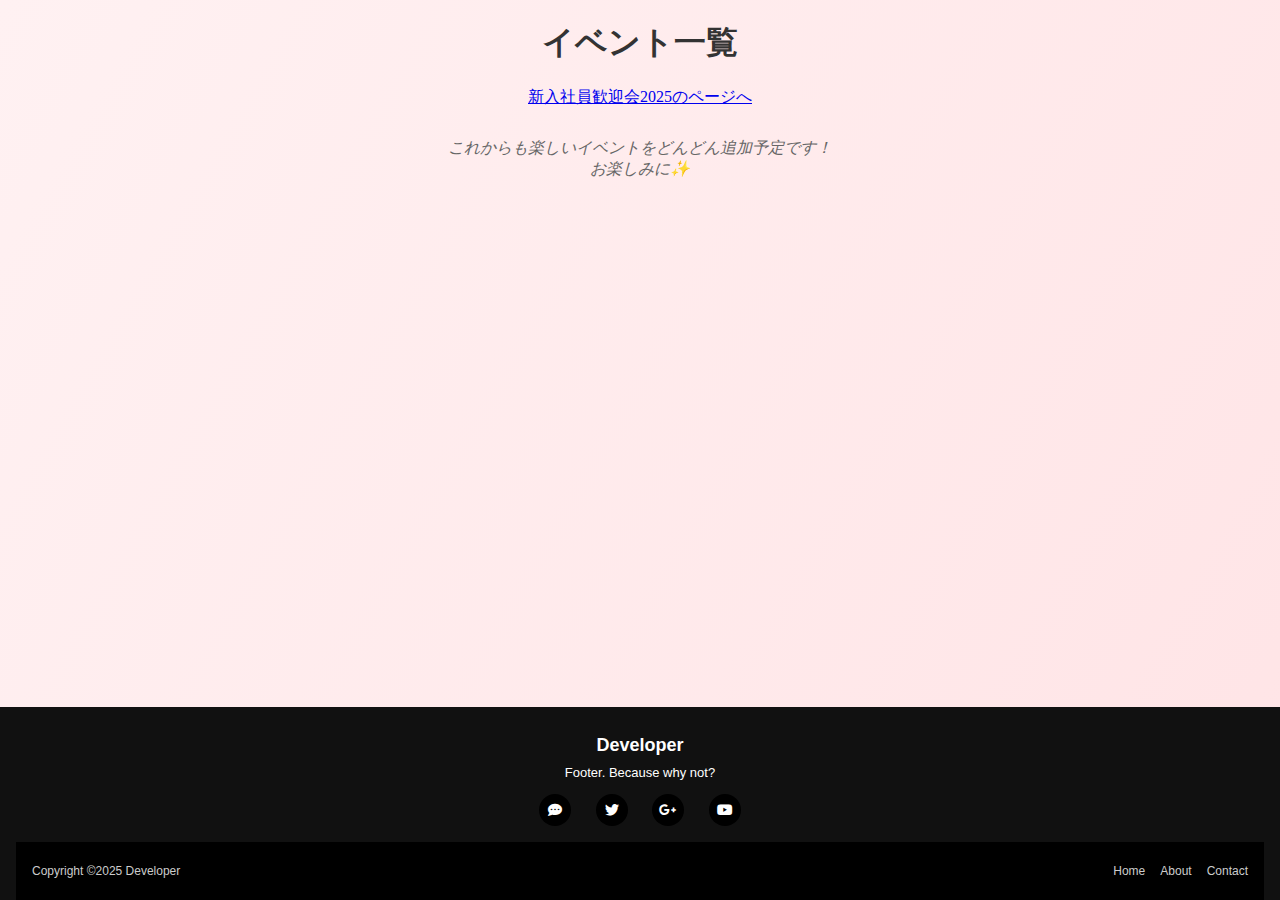
<file: index.html>
<!DOCTYPE html>
<html lang="ja">

<head>
  <meta charset="UTF-8" />
  <meta name="viewport" content="width=device-width, initial-scale=1.0" />
  <title>No1 Events</title>
  <link rel="stylesheet" href="css/style.css" />
  <link rel="stylesheet" href="https://cdnjs.cloudflare.com/ajax/libs/font-awesome/6.5.0/css/all.min.css">
</head>

<body>
  <div class="page-wrapper">
    <main class="main-content">
      <h1>イベント一覧</h1>
      <a  href="src/pages/hanami2025.html">新入社員歓迎会2025のページへ</a>
      <p class="event-note">これからも楽しいイベントをどんどん追加予定です！<br>お楽しみに✨</p>
    </main>

    <div id="footer-container"></div>
  </div>

  <script src="src/js/footer.js" defer data-footer-path="src/components/footer.html"></script>
</body>

</html>
</file>
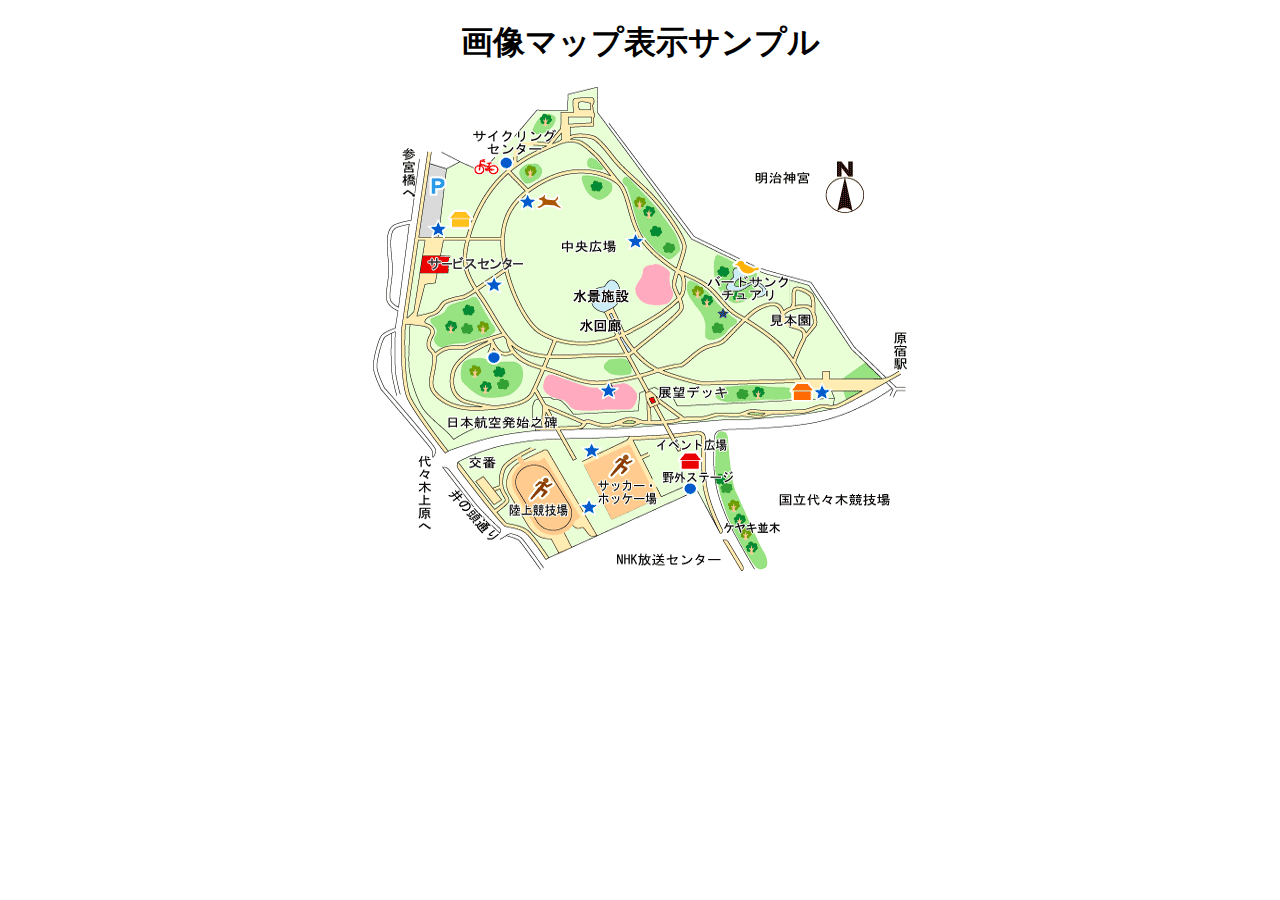
<file: src/index.html>
<!DOCTYPE html>
<html lang="ja">

<head>
  <meta charset="UTF-8">
  <title>画像マップのサンプル</title>
  <style>
    body {
      font-family: Arial, sans-serif;
      text-align: center;
    }

    img {
      max-width: 100%;
      height: auto;
    }
  </style>
</head>

<body>
  <h1>画像マップ表示サンプル</h1>

  <img src="../img/map.png" usemap="#image-map" alt="サンプル画像">

  <map name="image-map">
    <!-- 左上の四角形リンク -->
    <area shape="rect" coords="50,50,150,150" href="https://example.com/area1" alt="リンク1" target="_blank">

    <!-- 円形のリンク -->
    <area shape="circle" coords="300,300,50" href="https://example.com/area2" alt="リンク2" target="_blank">

    <!-- 多角形リンク（例：三角形） -->
    <area shape="poly" coords="400,100,500,200,300,200" href="https://example.com/area3" alt="リンク3" target="_blank">
  </map>
</body>

</html>
</file>
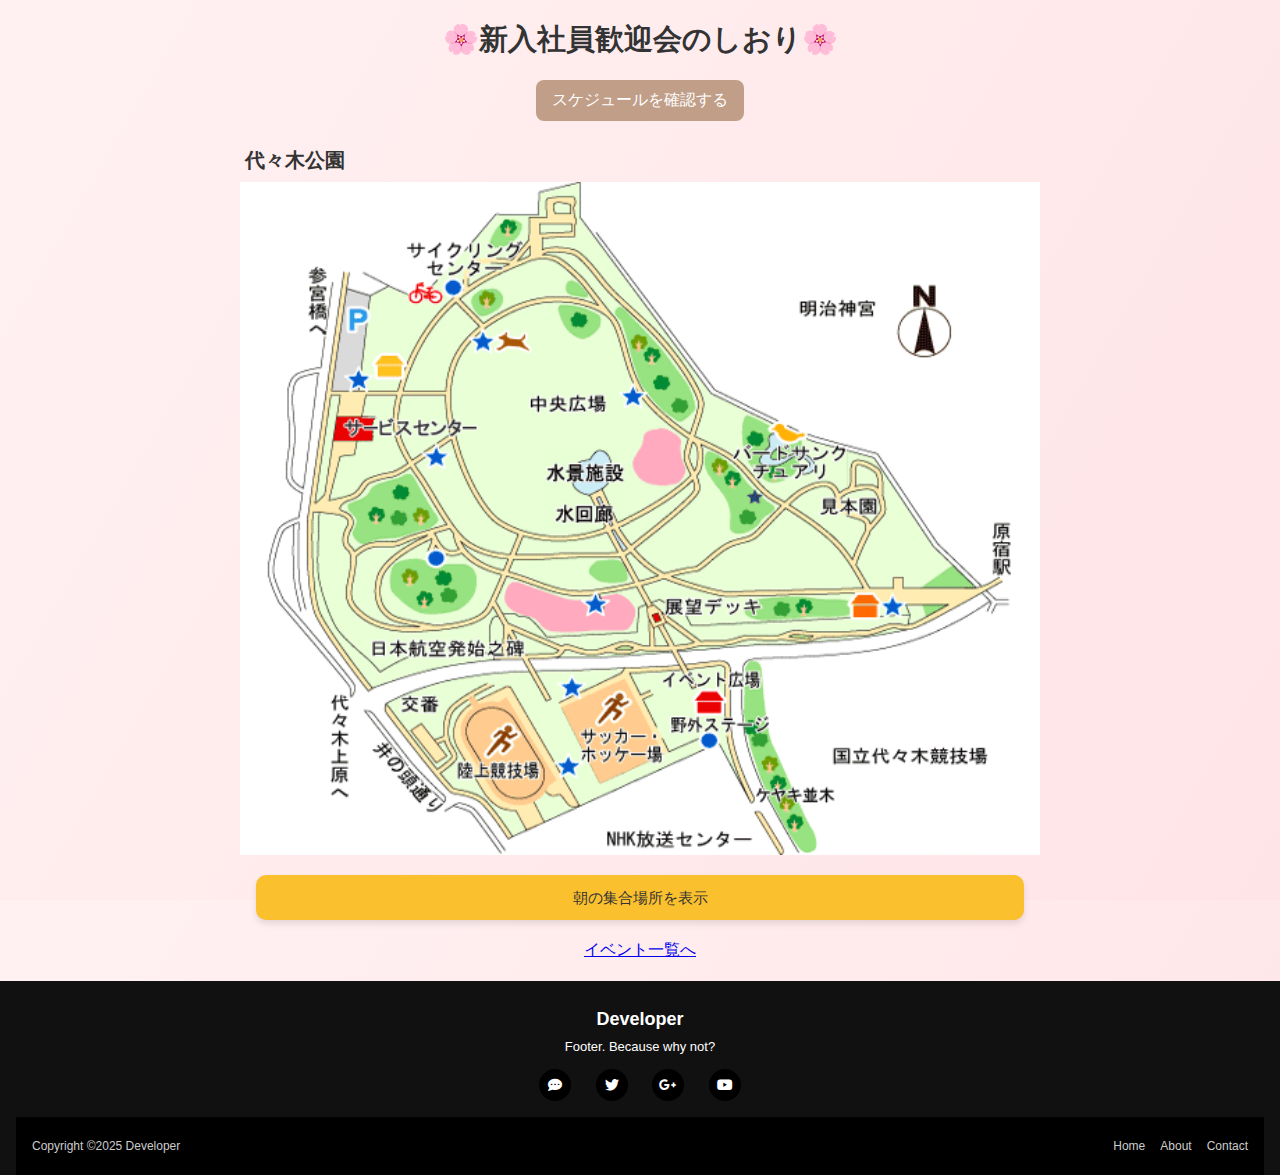
<file: src/pages/hanami2025.html>
<!DOCTYPE html>
<html lang="ja">

<head>
  <meta charset="UTF-8" />
  <meta name="viewport" content="width=device-width, initial-scale=1.0" />
  <title>新入社員歓迎会のしおり</title>
  <link rel="stylesheet" href="../../css/style.css" />
  <link rel="stylesheet" href="https://cdnjs.cloudflare.com/ajax/libs/font-awesome/6.5.0/css/all.min.css">
</head>

<body>
  <div class="page-wrapper">
    <main class="main-content">
      <h1 class="fade-in title">🌸新入社員歓迎会のしおり🌸</h1>
      <button id="toggleScheduleBtn" class="toggle-btn" data-target="schedulePanel">スケジュールを確認する</button>
  
      <div id="mapPanel" class="toggle-panel open">
        <h2 class="map-title">代々木公園</h2>
        <div class="map-container">
          <img src="../../img/map.png" alt="花見マップ" class="map" />
        </div>
        <div class="map-actions">
          <button id="addMeetingSpotBtn" class="map-btn">朝の集合場所を表示</button>
          <!-- <button id="toggleHotspotsBtn" class="map-btn">おすすめスポットを表示</button> -->
        </div>
      </div>
      <div class="toggle-wrapper">
        <div id="schedulePanel" class="toggle-panel">
          <h2>スケジュール</h2>
          <div id="scheduleContainer" class="schedule-wrapper">
            <table class="schedule-table">
              <tr><th>時間</th><th>内容</th></tr>
              <tr><td>10:00</td><td>集合・挨拶（軽くアイスブレイク）<br>全体で自己紹介</td></tr>
              <tr><td>10:30</td><td>グループ分け（4チーム予定）</td></tr>
              <tr><td>10:40</td><td>グループ毎に散策開始!<br>→Photoコンテストも忘れずに!</td></tr>
              <tr><td>11:30</td><td>グループ毎に帰還＆団欒タイム<br>（軽食や飲み物なども◎）</td></tr>
              <tr><td>12:00</td><td>ゲーム</td></tr>
              <tr><td>12:40</td><td>Photoコンテストの結果発表・表彰</td></tr>
              <tr><td>13:00</td><td>クロージング（解散）</td></tr>
            </table>
          </div>

          <h3>持ち物</h3>
          <div class="schedule-wrapper">
            <div class="schedule-note">
              <ul class="item-list">
                <li>レジャーシート<br><span class="note">※ある人、こちらでも用意します</span></li>
                <li>動きやすい服・靴</li>
                <li>カメラまたはスマホ（Photoコンテスト用）</li>
                <li>タオルや日焼け止め（天候に応じて）</li>
              </ul>
            </div>
          </div>
        </div>
      </div>

      <!-- モーダル -->
      <div class="modal" id="infoModal">
        <div class="modal-content">
          <span class="close-button" id="closeModal">&times;</span>
          <h2 id="modalTitle">タイトル</h2>
          <p id="modalDescription">説明文</p>
        </div>
      </div>

      <a href="../../index.html">イベント一覧へ</a>
    </main>

    <div id="footer-container"></div>
  </div>

  <script src="../../src/js/script.js" defer></script>
  <script src="../../src/js/marker.js" defer></script>
  <script src="../js/footer.js" defer data-footer-path="../components/footer.html"></script>
</body>

</html>
</file>
<file: css/style.css>
html,body {
  height: 100%;
}

body {
  text-align: center;
  overflow-x: hidden;
  background: linear-gradient(120deg, #fff1f2, #ffe4e6);
  font-family: 'Yu Mincho', 'Hiragino Mincho ProN', serif;
  color: #333;
  margin: 0;
  padding: 0;
}

.main-content {
  flex: 1;
}

.page-wrapper {
  display: flex;
  flex-direction: column;
  min-height: 100vh;
}

.title {
  margin: 20px 0;
  font-size: 1.8em;
}

.event-note {
  text-align: center;
  font-size: 16px;
  color: #666;
  margin-top: 30px;
  font-style: italic;
}

.hotspot {
  position: absolute;
  width: 30px;
  height: 30px;
  background-color: rgba(255, 0, 0, 0.4);
  border-radius: 50%;
  cursor: pointer;
  transform: translate(-50%, -50%);
  transition: background-color 0.3s;
  border: 1px solid red;
  outline: none;
}

.hotspot:hover {
  background-color: rgba(255, 0, 0, 0.6);
}

/* モーダル */
.modal {
  display: none;
  position: fixed;
  z-index: 1000;
  left: 0;
  top: 0;
  width: 100%;
  height: 100%;
  background: rgba(0, 0, 0, 0.5);
  justify-content: center;
  align-items: center;
}

.modal-content {
  background: #fff;
  padding: 20px;
  border-radius: 12px;
  max-width: 80%;
  max-height: 60vh;
  box-shadow: 0 4px 10px rgba(0, 0, 0, 0.2);
  margin-bottom: 100px;
  text-align: left;
}

.close-button {
  float: right;
  font-size: 24px;
  cursor: pointer;
}

.schedule-title {
  font-size: 20px;
  color: #5a4a42;
  font-weight: bold;
  font-family: 'Yu Mincho', 'Hiragino Mincho ProN', serif;
  text-align: left;
}

.schedule-wrapper {
  display: flex;
  justify-content: center;
  margin: 10px auto;
  padding: 20px;
  background: #fdfaf5;
  /* 和紙風の背景色 */
  border: 2px solid #e8d8c3;
  border-radius: 12px;
  max-width: 700px;
  box-shadow: 0 0 10px rgba(0, 0, 0, 0.08);
}

.schedule-table {
  width: 100%;
  border-collapse: collapse;
  table-layout: fixed;
  font-family: "Yu Mincho", "Hiragino Mincho ProN", serif;
  font-size: 16px;
  color: #3e3e3e;
}

.schedule-table th,
.schedule-table td {
  padding: 14px 10px;
  vertical-align: top;
  line-height: 1.8;
  font-weight: normal;
}

.schedule-table th:first-child,
.schedule-table td:first-child {
  width: 80px;
  text-align: center;
  white-space: nowrap;
  color: #5c5c5c;
  font-size: 16px;
  line-height: 1.8;
}

.schedule-table th:last-child,
.schedule-table td:last-child {
  width: auto;
  text-align: left;
}

.schedule-note {
  border-radius: 8px;
  font-size: 14px;
  color: #444;
}

.item-list {
  list-style: none;
  padding: 0;
  margin: 0;
  text-align: left;
  line-height: 1.8;
  font-size: 15px;
  font-family: 'Yu Mincho', 'Hiragino Mincho ProN', serif;
}

.item-list li {
  font-size: 16px;
  line-height: 1.8;
  margin-bottom: 5px;
  position: relative;
}

.item-list .note {
  font-size: 14px;
  color: #666;
  display: block;
  margin-left: 4px;
}

.map-container {
  position: relative;
  width: 100%;
  max-width: 800px;
  margin: 0 auto;
}

.map {
  width: 100%;
  display: block;
}

#mapPanel {
  max-width: 800px;
  margin: 0 auto;
  padding: 0 16px;
}

.map-title {
  text-align: left;
  font-size: 20px;
  margin: 16px 5px 8px;
  color: #333;
}

.toggle-panel {
  overflow: hidden;
  max-height: 0;
  transition: max-height 0.5s ease, padding 0.3s ease, opacity 0.3s ease;
  padding: 0;
  opacity: 0;
  pointer-events: none;
}

.toggle-panel.open {
  max-height: 1000px;
  padding: 10px 0;
  opacity: 1;
  pointer-events: auto;
}

.toggle-btn {
  display: block;
  margin: 20px auto 10px;
  background: #c19e87;
  color: white;
  border: none;
  padding: 10px 16px;
  font-size: 16px;
  border-radius: 8px;
  cursor: pointer;
  transition: background 0.3s ease;
}

.toggle-btn:hover {
  background: #a77d5f;
}

.map-actions {
  display: flex;
  justify-content: center;
  gap: 12px;
  margin: 20px auto;
  padding: 0 16px;
  flex-wrap: wrap;
}

.map-btn {
  flex: 1 1 0;
  min-width: 140px;
  padding: 12px 16px;
  background: #fbc02d;
  color: #333;
  border: none;
  border-radius: 10px;
  font-size: 15px;
  box-shadow: 0 4px 6px rgba(0, 0, 0, 0.1);
  cursor: pointer;
  transition: background 0.3s, transform 0.1s;
  white-space: normal;
  /* ← 複数行許可 */
  text-align: center;
  line-height: 1.4;
  /* スマホ用*/
  -webkit-tap-highlight-color: transparent;
  outline: none;
  -webkit-touch-callout: none;
}

.map-btn:hover {
  background: #f9a825;
  transform: translateY(-1px);
}

.meeting-marker-first {
  position: absolute;
  width: 32px;
  height: 32px;
  background: url('../img/star.png') no-repeat center center;
  background-size: contain;
  top: 62%;
  right: 8%;
  transform: translate(-50%, -50%);
  z-index: 10;
}

.meeting-marker-second {
  position: absolute;
  width: 32px;
  height: 32px;
  background: url('../img/star.png') no-repeat center center;
  background-size: contain;
  top: 62%;
  left: 40%;
  transform: translate(-50%, -50%);
  z-index: 10;
}

.meeting-marker-first.with-label {
  position: absolute;
  top: 62%;
  right: 8%;
  width: 32px;
  height: 32px;
  background: url('../img/star.png') no-repeat center center;
  background-size: contain;
  transform: translate(-50%, -50%);
  z-index: 10;
}

/* 吹き出しラベルをマーカー内に絶対配置 */
.meeting-marker-first.with-label .marker-label {
  position: absolute;
  bottom: 100%;
  /* ← マーカーの上に出す */
  left: 50%;
  transform: translateX(-50%);
  background: #fff;
  color: #333;
  font-size: 12px;
  padding: 6px 10px;
  border-radius: 6px;
  white-space: nowrap;
  box-shadow: 0 2px 6px rgba(0, 0, 0, 0.1);
  margin-bottom: 6px;
}

/* 吹き出しの三角形 */
.meeting-marker-first.with-label .marker-label::after {
  content: "";
  position: absolute;
  top: 100%;
  left: 50%;
  transform: translateX(-50%);
  border-width: 6px 6px 0 6px;
  border-style: solid;
  border-color: #fff transparent transparent transparent;
}

.meeting-marker-second.with-label {
  position: absolute;
  top: 62%;
  right: 8%;
  width: 32px;
  height: 32px;
  background: url('../img/star.png') no-repeat center center;
  background-size: contain;
  transform: translate(-50%, -50%);
  z-index: 10;
}

/* 吹き出しラベルをマーカー内に絶対配置 */
.meeting-marker-second.with-label .marker-label {
  position: absolute;
  bottom: 100%;
  /* ← マーカーの上に出す */
  left: 50%;
  transform: translateX(-50%);
  background: #fff;
  color: #333;
  font-size: 12px;
  padding: 6px 10px;
  border-radius: 6px;
  white-space: nowrap;
  box-shadow: 0 2px 6px rgba(0, 0, 0, 0.1);
  margin-bottom: 6px;
}

/* 吹き出しの三角形 */
.meeting-marker-second.with-label .marker-label::after {
  content: "";
  position: absolute;
  top: 100%;
  left: 50%;
  transform: translateX(-50%);
  border-width: 6px 6px 0 6px;
  border-style: solid;
  border-color: #fff transparent transparent transparent;
}

/* 基本レイアウト */
.footer {
  background: #111;
  color: #fff;
  text-align: center;
  padding: 20px 16px 0;
  margin-top: 20px;
  font-family: 'Segoe UI', sans-serif;
}

.footer-content h2 {
  font-size: 18px;
  margin: 8px 0;
}

.footer-content p {
  font-size: 13px;
  max-width: 600px;
  margin: 0 auto 12px;
  line-height: 1.4;
}

/* SNSアイコン */
.social-icons {
  margin-bottom: 16px;
}

.social-icons a {
  display: inline-block;
  margin: 0 10px;
  width: 32px;
  height: 32px;
  line-height: 32px;
  background: #000;
  border-radius: 50%;
  color: #fff;
  font-size: 14px;
  transition: 0.3s;
}

.social-icons a:hover {
  background: #fff;
  color: #000;
}

/* 下部フッター */
.footer-bottom {
  background: #000;
  display: flex;
  justify-content: space-between;
  align-items: center;
  padding: 10px 16px;
  flex-wrap: wrap;
}

.footer-bottom p,
.footer-bottom a {
  font-size: 12px;
  color: #ccc;
  text-decoration: none;
}

.footer-bottom a:hover {
  text-decoration: underline;
}

.footer-menu {
  display: flex;
  gap: 15px;
}

@keyframes fadeIn {
  to {
    opacity: 1;
  }
}

/* スマホ対応 */
@media (max-width: 600px) {
  .modal-content {
    font-size: 14px;
    padding: 15px;
  }

  .hotspot {
    width: 25px;
    height: 25px;
    outline: none;
    -webkit-tap-highlight-color: transparent;
  }

  .schedule-wrapper {
    padding: 20px 16px;
    margin: 20px auto;
    width: 90%;
    overflow-x: auto;
    box-sizing: border-box;
  }

  .schedule-table {
    font-size: 15px;
    margin: auto;
    table-layout: fixed;
    word-break: break-word;
  }

  .schedule-table th {
    font-size: 16px;
    padding: 10px 8px;
  }

  .schedule-table td {
    padding: 12px 8px;
    line-height: 1.5;
  }
}
</file>
